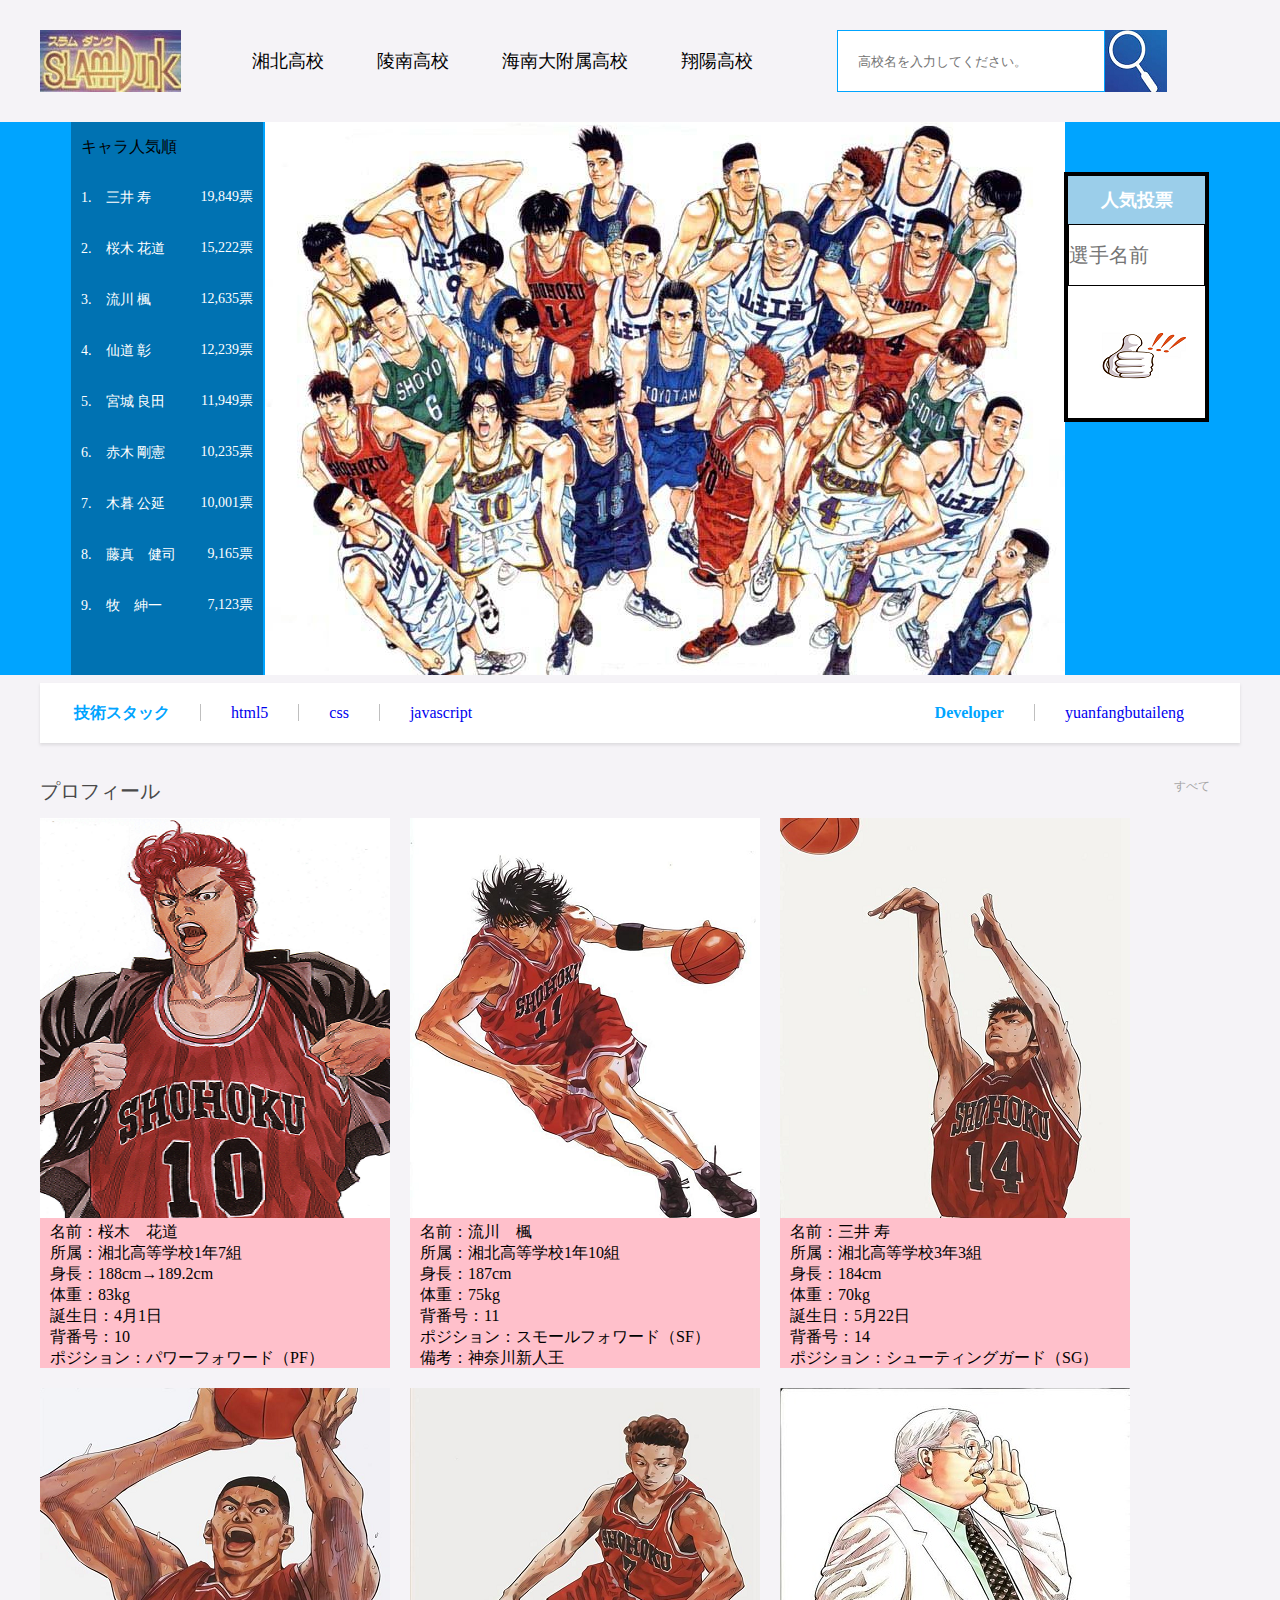
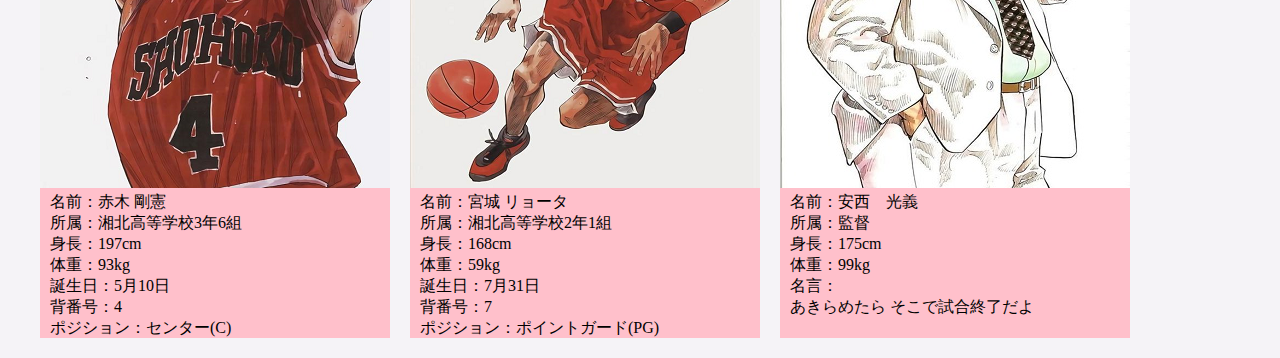
<file: case1_slamdunk_vote_web/index.html>
<!DOCTYPE html>
<html lang="en">
<head>
    <meta charset="UTF-8">
    <meta http-equiv="X-UA-Compatible" content="IE=edge">
    <meta name="viewport" content="width=device-width, initial-scale=1.0">
    <title>スラムダンク</title>
    <link rel="stylesheet" href="./css/index.css">
</head>
<body>
    <div class="header wrapper">
        <!-- logo -->
        <h1>
            <a href="#"><img src="./image/logo.jfif" alt="">

            </a>
        </h1>
        <!-- navi -->
        <div class="nav">
            <ul>
                <li><a href="#">湘北高校</a></li>
                <li><a href="#">陵南高校</a></li>
                <li><a href="#">海南大附属高校</a></li>
                <li><a href="#">翔陽高校</a></li>
                   
                
            </ul>    
        </div>
        <!-- 検索欄 -->
        <div class="search">
            <input type="text" placeholder="高校名を入力してください。">
            <button></button>

        </div>
    </div>
    <!-- banner -->
    <div class="banner">
        <div class="wrapper">
            <div class="left">
                <ul>
                    キャラ人気順
                    <li><a href="#">1.　三井 寿</a><span>19,849票</span></li>
                    <li><a href="#">2.　桜木 花道</a><span>15,222票</span></li>
                    <li><a href="#">3.　流川 楓</a><span>12,635票</span></li>
                    <li><a href="#">4.　仙道 彰</a><span>12,239票</span></li>                   
                    <li><a href="#">5.　宮城 良田</a><span>11,949票</span></li>
                    <li><a href="#">6.　赤木 剛憲</a><span>10,235票</span></li>
                    <li><a href="#">7.　木暮 公延</a><span>10,001票</span></li>
                    <li><a href="#">8.　藤真　健司</a><span>9,165票</span></li>
                    <li><a href="#">9.　牧　紳一</a><span>7,123票</span></li>
                    
                </ul>
            </div>
            <div class="right">
                <h2>人気投票</h2> 
                <input type="text" placeholder="選手名前">
                <button> </button>
            </div>
        </div>
    </div>

    <!-- バスケ以外 -->
    <div class="others wrapper">
        <h2>技術スタック</h2>
        <ul>
            <li><a href="#"> html5</a></li>
            <li><a href="#"> css</a></li>
            <li><a href="#"> javascript</a></li>
        </ul>
            <div class="author">
                <h2 >Developer</h2>
                <ul >
                <li><a href="#"> yuanfangbutaileng</a></li>

                </ul>
        </div>


    </div>

    <!-- character introduction -->
    <div class="box wrapper">
        <div class="title">
            <h2>プロフィール</h2>
            <a href="#"> すべて</a>
        </div>
        <div class="content">
            <ul>
                <li><img src="./image/樱木.png" alt="">
                    <p>名前：桜木　花道</p>   
                    <p>所属：湘北高等学校1年7組</p>
                    <p>身長：188cm→189.2cm</p>
                    <p>体重：83kg</p>
                    <p>誕生日：4月1日</p>
                    <p>背番号：10</p>
                    <p>ポジション：パワーフォワード（PF）</p>
                </li>
                <li><img src="./image/流川楓.png" alt="">
                    <p>名前：流川　楓</p>   
                    <p>所属：湘北高等学校1年10組</p>
                    <p>身長：187cm</p>
                    <p>体重：75kg</p>
                    <p>背番号：11</p>
                    <p>ポジション：スモールフォワード（SF）</p>
                    <p>備考：神奈川新人王</p>
                </li>
                <li><img src="./image/三井寿.png" alt="">
                    <p>名前：三井 寿</p>   
                    <p>所属：湘北高等学校3年3組</p>
                    <p>身長：184cm</p>
                    <p>体重：70kg</p>
                    <p>誕生日：5月22日 </p>
                    <p>背番号：14</p>
                    <p>ポジション：シューティングガード（SG）</p>
                </li>
                <li><img src="./image/赤木.png" alt="">
                    <p>名前：赤木 剛憲</p>   
                    <p>所属：湘北高等学校3年6組</p>
                    <p>身長：197cm</p>
                    <p>体重：93kg</p>
                    <p>誕生日：5月10日 </p>
                    <p>背番号：4</p>
                    <p>ポジション：センター(C)</p>
                </li>
                <li><img src="./image/良田.png" alt="">
                    <p>名前：宮城 リョータ</p>   
                    <p>所属：湘北高等学校2年1組</p>
                    <p>身長：168cm</p>
                    <p>体重：59kg</p>
                    <p>誕生日：7月31日 </p>
                    <p>背番号：7</p>
                    <p>ポジション：ポイントガード(PG)</p>
                </li>
                <li><img src="./image/安西.jpg" alt="">
                    <p>名前：安西　光義</p>   
                    <p>所属：監督</p>
                    <p>身長：175cm</p>
                    <p>体重：99kg</p>
                    <p>名言：</p>
                    <p>あきらめたら
                        そこで試合終了だよ</p>
                </li>


            </ul>
        </div>
    </div>
    

    
    
</body>
</html>
</file>
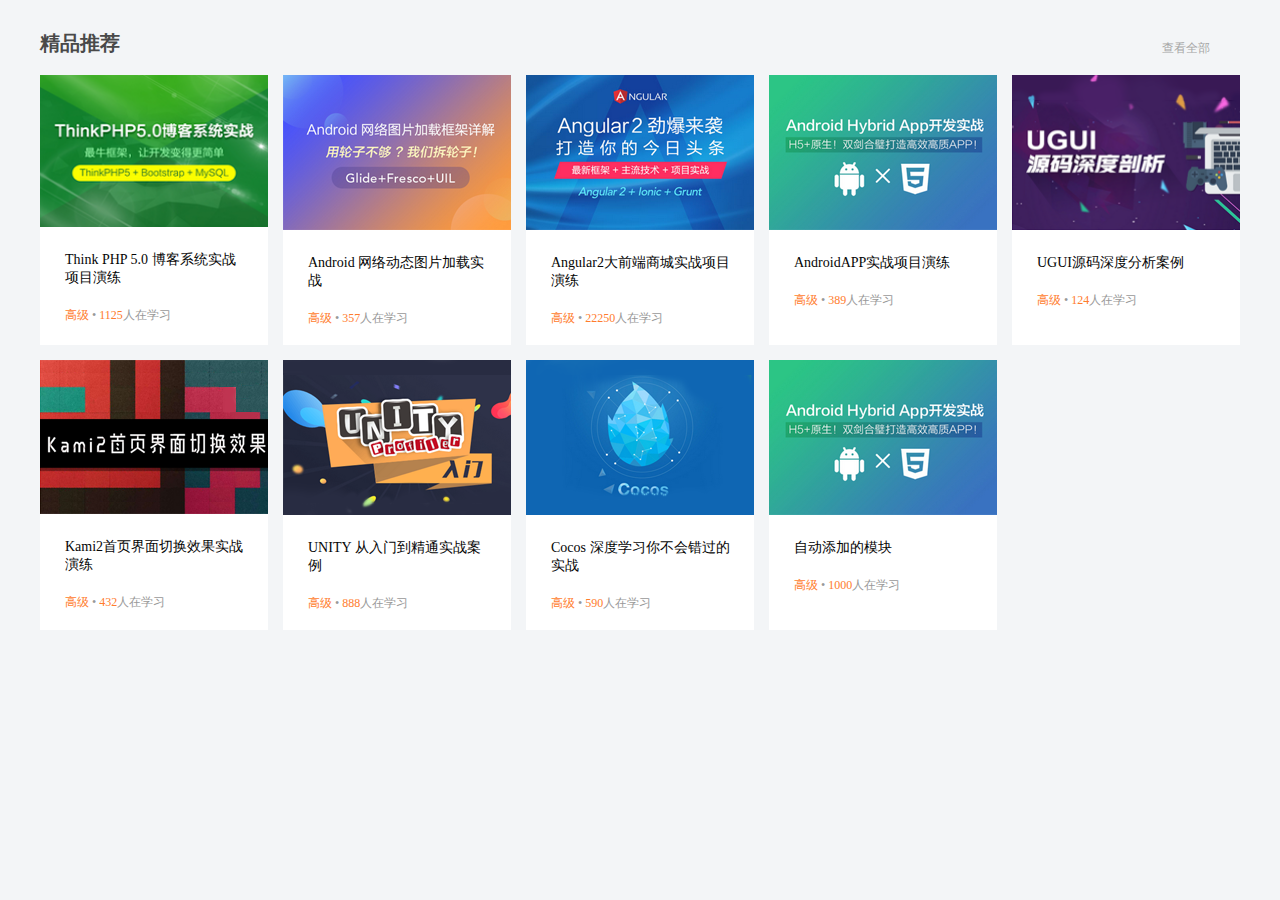
<file: java_script/case_drawhomepage/综合作业素材/index.html>
<!DOCTYPE html>
<html lang="en">

<head>
    <meta charset="UTF-8">
    <meta name="viewport" content="width=device-width, initial-scale=1.0">
    <meta http-equiv="X-UA-Compatible" content="ie=edge">
    <title>学车在线首页</title>
    <link rel="stylesheet" href="./css/style.css">
    <style>

    </style>
</head>

<body>

    <!-- 4. box核心内容区域开始 -->
    <div class="box w">
        <div class="box-hd">
            <h3>精品推荐</h3>
            <a href="#">查看全部</a>
        </div>
        <div class="box-bd">
            <ul class="clearfix">
                <!-- <li>
                    <a href="#">
                        <img src="images/course01.png" alt="">
                        <h4>
                            Think PHP 5.0 博客系统实战项目演练
                        </h4>
                        <div class="info">
                            <span>高级</span> • <span>1125</span>人在学习
                        </div>
                    </a>
                </li> -->
                <script>
                    let data = [
                        {
                            src: 'images/course01.png',
                            title: 'Think PHP 5.0 博客系统实战项目演练',
                            num: 1125
                        },
                        {
                            src: 'images/course02.png',
                            title: 'Android 网络动态图片加载实战',
                            num: 357
                        },
                        {
                            src: 'images/course03.png',
                            title: 'Angular2大前端商城实战项目演练',
                            num: 22250
                        },
                        {
                            src: 'images/course04.png',
                            title: 'AndroidAPP实战项目演练',
                            num: 389
                        },
                        {
                            src: 'images/course05.png',
                            title: 'UGUI源码深度分析案例',
                            num: 124
                        },
                        {
                            src: 'images/course06.png',
                            title: 'Kami2首页界面切换效果实战演练',
                            num: 432
                        },
                        {
                            src: 'images/course07.png',
                            title: 'UNITY 从入门到精通实战案例',
                            num: 888
                        },
                        {
                            src: 'images/course08.png',
                            title: 'Cocos 深度学习你不会错过的实战',
                            num: 590
                        },
                        {
                            src: 'images/course04.png',
                            title: '自动添加的模块',
                            num: 1000
                        }
                    ]

                    for (let i = 0; i < data.length; i++) {
                        document.write(`
                        <li>
                            <a href="#">
                                <img src=${data[i].src} title="${data[i].title}">
                                <h4>
                                   ${data[i].title}
                                </h4>
                                <div class="info">
                                    <span>高级</span> • <span>${data[i].num}</span>人在学习
                                </div>
                            </a>
                        </li>
                      `)
                    }
                </script>
            </ul>
        </div>
    </div>

</body>

</html>
</file>
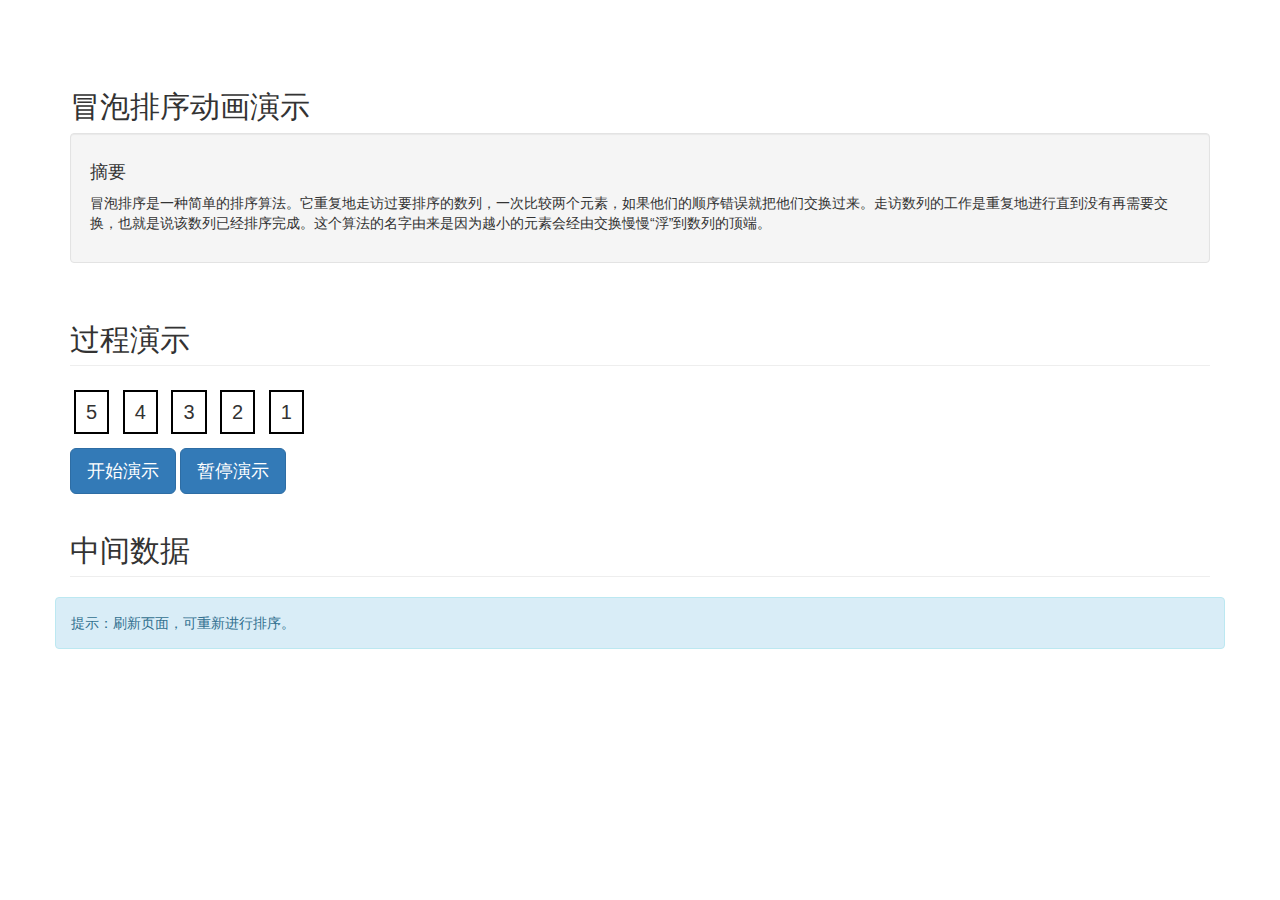
<file: 2023新版前端JavaScript/JavaScript基础笔记和作业/JavaScript基础笔记和作业/JavaScript基础第三天/06-素材/冒泡排序动画演示/index.html>
<!DOCTYPE html>
<html lang="en">

<head>
    <meta charset="UTF-8">
    <title>Document</title>
    <link href="css/bootstrap.css" rel="stylesheet">
    <style>
        <style>#mid-data ul {
            list-style: none;
            padding-left: 0;
        }
        
        #mid-data ul li {
            display: inline-block;
            padding: 2px 4px;
            margin: 2px;
            border: 1px solid #000;
        }
        
        #myList {
            list-style: none;
            padding-left: 0;
            font-size: 20px;
        }
        
        #myList li {
            display: inline-block;
            padding: 6px 10px;
            margin: 4px;
            border: 2px solid #000;
        }
        
        #myList .active {
            border: 2px solid #ff0000;
        }
    </style>
    </style>
</head>

<body>
    <div class="container">
        <div class="row">
            <div class="col-lg-12">
                <h2>冒泡排序动画演示</h2>
                <div class="well">
                    <h4>摘要</h4>
                    <p>
                        冒泡排序是一种简单的排序算法。它重复地走访过要排序的数列，一次比较两个元素，如果他们的顺序错误就把他们交换过来。走访数列的工作是重复地进行直到没有再需要交换，也就是说该数列已经排序完成。这个算法的名字由来是因为越小的元素会经由交换慢慢“浮”到数列的顶端。</p>
                </div>
            </div>
        </div>
        <div class="row">
            <div class="col-lg-12">
                <h2 class="page-header">过程演示</h2>
                <ul id="myList">
                    <li>5</li>
                    <li>4</li>
                    <li>3</li>
                    <li>2</li>
                    <li>1</li>
                </ul>
                <button type="button" class="btn btn-primary btn-lg" id="start-btn">开始演示</button>
                <button type="button" class="btn btn-primary btn-lg" id="pause-btn">暂停演示</button>
            </div>
        </div>
        <div class="row">
            <div class="col-lg-12">
                <h2 class="page-header">中间数据</h2>
                <div id="mid-data">
                </div>
            </div>
        </div>
        <div class="row">
            <div class="alert alert-info" role="alert">提示：刷新页面，可重新进行排序。</div>
        </div>
        <script src="js/jquery.js"></script>
        <script src="js/jquery.swap.js"></script>
        <script>
            $(function() {
                var $lis = $("#myList li");
                var count = $lis.length;
                var current = 0;
                var next = 1;
                var times = 0;
                var interval;

                function setCss() {
                    $lis.removeClass("active");
                    $($lis[current]).addClass("active");
                    $($lis[next]).addClass("active");
                }

                function exchange() {
                    $lis = $("#myList li");
                    var v1 = $($lis[current]).text();
                    var v2 = $($lis[next]).text();
                    if (parseInt(v1) > parseInt(v2)) {
                        $lis.swap(current, next);
                        return true;
                    }
                    return false;
                }

                function drawData() {
                    if (times === 0) {
                        return;
                    }
                    $lis = $("#myList li");
                    var str = "第" + times + "趟：<ul>";
                    str += $("#myList").html();
                    str += "</ul>";
                    $("#mid-data").append(str);
                }

                function go() {
                    setCss();
                    interval = setInterval(function() {
                        if (isPause) {
                            return;
                        }
                        if (times < count - 1) {
                            var change = exchange();
                            if (!change) {
                                current++;
                                next++;
                                if (current == count - 1 - times) {
                                    times++;
                                    current = 0;
                                    next = 1;
                                    drawData();
                                }
                                setCss();
                            }
                        } else {
                            $lis.removeClass("active");
                            clearInterval(interval);
                        }
                    }, 1000);
                }
                $("#start-btn").click(function() {
                    isPause = false;

                    if (!interval) {
                        drawData();
                        go();
                    }
                });
                var isPause = false;
                $('#pause-btn').click(function() {
                    isPause = true;
                })
            });
        </script>
</body>

</html>
</file>
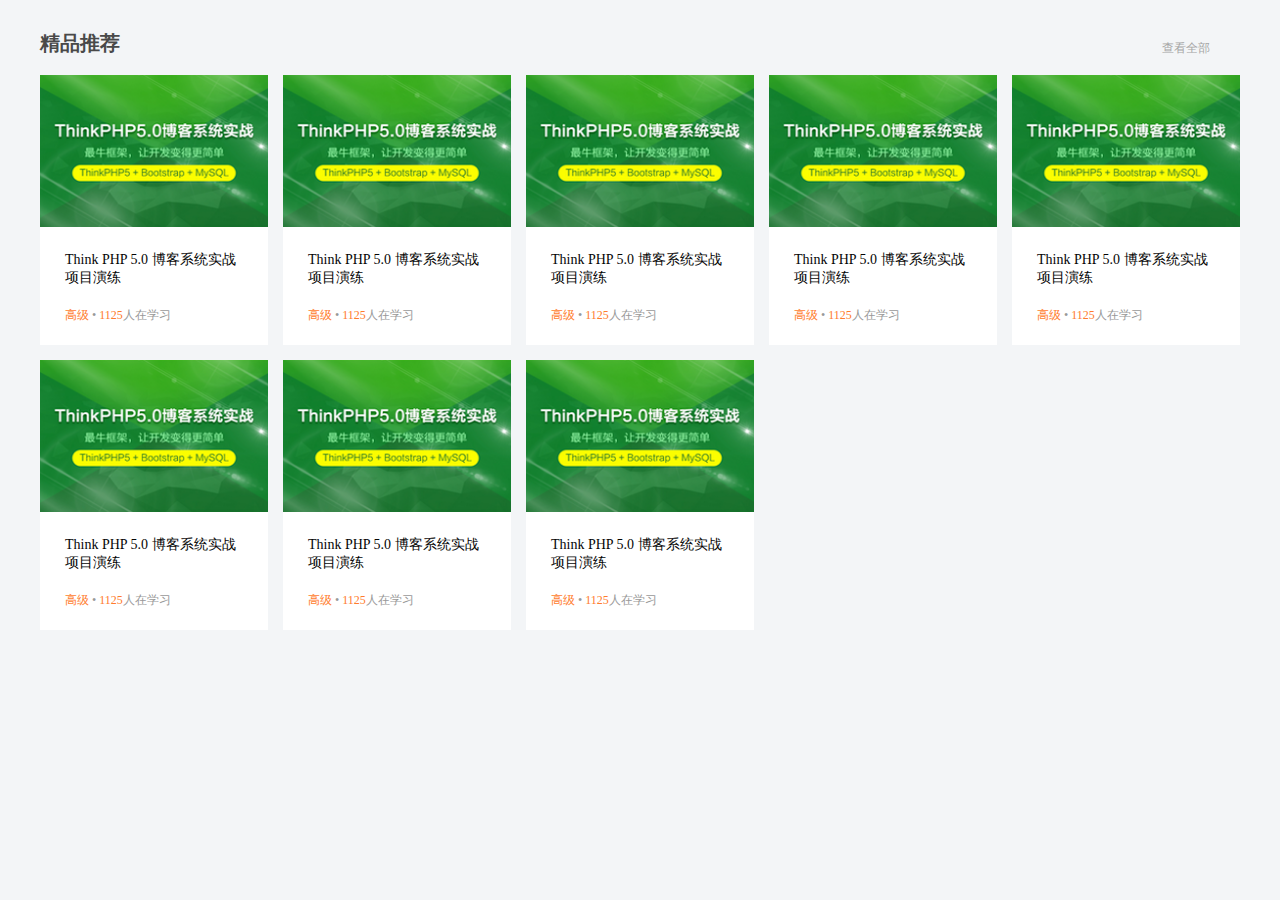
<file: 2023新版前端JavaScript/JavaScript基础笔记和作业/JavaScript基础笔记和作业/JavaScript基础第五天/06-素材/综合作业素材/index.html>
<!DOCTYPE html>
<html lang="en">

<head>
    <meta charset="UTF-8">
    <meta name="viewport" content="width=device-width, initial-scale=1.0">
    <meta http-equiv="X-UA-Compatible" content="ie=edge">
    <title>学车在线首页</title>
    <link rel="stylesheet" href="./css/style.css">
    <style>

    </style>
</head>

<body>

    <!-- 4. box核心内容区域开始 -->
    <div class="box w">
        <div class="box-hd">
            <h3>精品推荐</h3>
            <a href="#">查看全部</a>
        </div>
        <div class="box-bd">
            <ul class="clearfix">
                <li>
                    <a href="#">
                        <img src="images/course01.png" alt="">
                        <h4>
                            Think PHP 5.0 博客系统实战项目演练
                        </h4>
                        <div class="info">
                            <span>高级</span> • <span>1125</span>人在学习
                        </div>
                    </a>
                </li>
                <li>
                    <a href="#">
                        <img src="images/course01.png" alt="">
                        <h4>
                            Think PHP 5.0 博客系统实战项目演练
                        </h4>
                        <div class="info">
                            <span>高级</span> • <span>1125</span>人在学习
                        </div>
                    </a>
                </li>

                <li>
                    <a href="#">
                        <img src="images/course01.png" alt="">
                        <h4>
                            Think PHP 5.0 博客系统实战项目演练
                        </h4>
                        <div class="info">
                            <span>高级</span> • <span>1125</span>人在学习
                        </div>
                    </a>
                </li>

                <li>
                    <a href="#">
                        <img src="images/course01.png" alt="">
                        <h4>
                            Think PHP 5.0 博客系统实战项目演练
                        </h4>
                        <div class="info">
                            <span>高级</span> • <span>1125</span>人在学习
                        </div>
                    </a>
                </li>

                <li>
                    <a href="#">
                        <img src="images/course01.png" alt="">
                        <h4>
                            Think PHP 5.0 博客系统实战项目演练
                        </h4>
                        <div class="info">
                            <span>高级</span> • <span>1125</span>人在学习
                        </div>
                    </a>
                </li>

                <li>
                    <a href="#">
                        <img src="images/course01.png" alt="">
                        <h4>
                            Think PHP 5.0 博客系统实战项目演练
                        </h4>
                        <div class="info">
                            <span>高级</span> • <span>1125</span>人在学习
                        </div>
                    </a>
                </li>

                <li>
                    <a href="#">
                        <img src="images/course01.png" alt="">
                        <h4>
                            Think PHP 5.0 博客系统实战项目演练
                        </h4>
                        <div class="info">
                            <span>高级</span> • <span>1125</span>人在学习
                        </div>
                    </a>
                </li>

                <li>
                    <a href="#">
                        <img src="images/course01.png" alt="">
                        <h4>
                            Think PHP 5.0 博客系统实战项目演练
                        </h4>
                        <div class="info">
                            <span>高级</span> • <span>1125</span>人在学习
                        </div>
                    </a>
                </li>



            </ul>
        </div>
    </div>

</body>

</html>
</file>
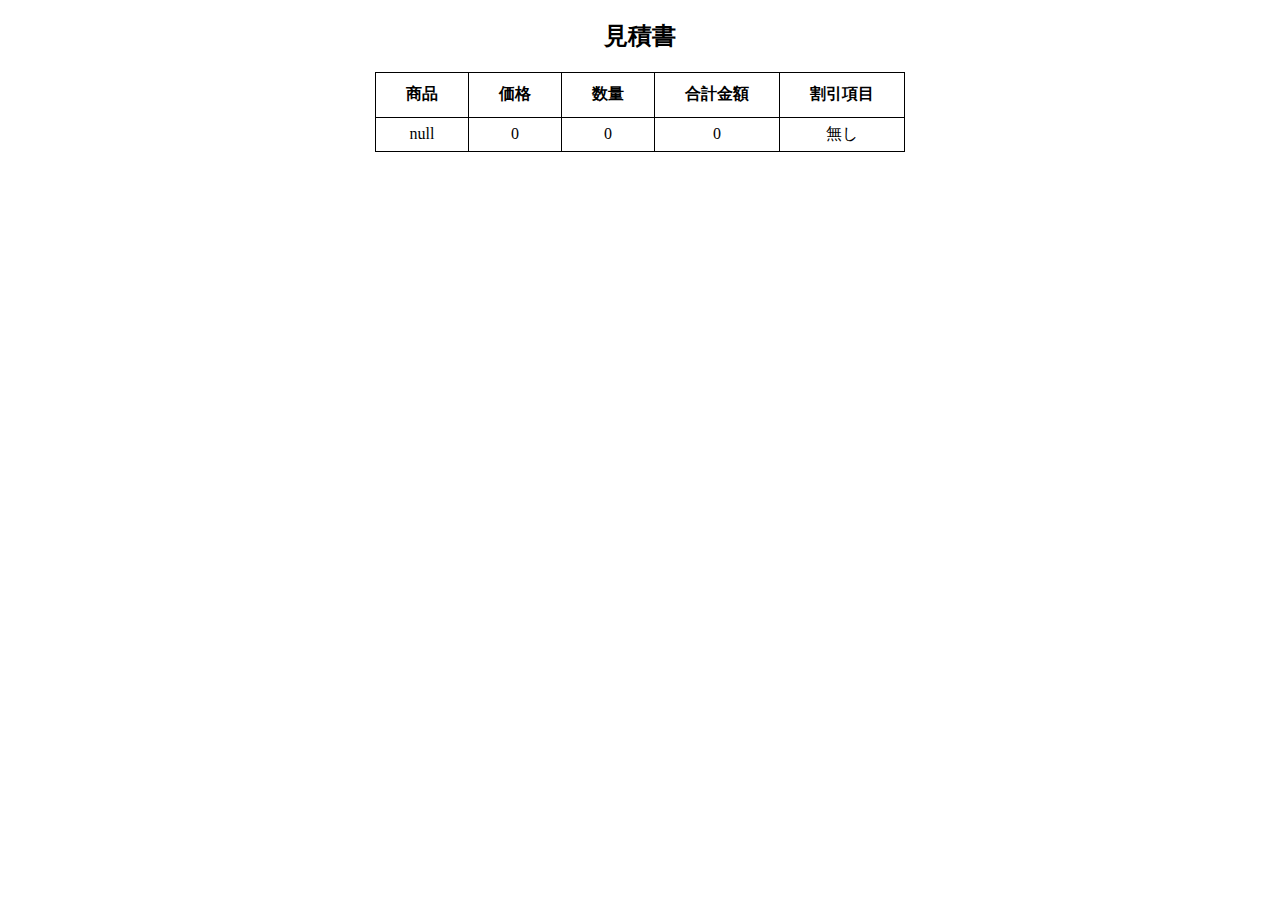
<file: java_script/見積書.html>
<!DOCTYPE html>
<html lang="en">
<head>
    <meta charset="UTF-8">
    <meta http-equiv="X-UA-Compatible" content="IE=edge">
    <meta name="viewport" content="width=device-width, initial-scale=1.0">
    <title>Document</title>
    <style>
        h2{
            text-align: center;
        }
        table{
            border-collapse: collapse;
            height: 80px;
            margin: 0 auto;
            text-align: center;
        }
        th{
            padding: 5px 30px;
        }
        table,th,td{
            border: solid 1px #000;
        }
    </style>
</head>
<body>
    <h2>見積書</h2>

    <script>
        let name = prompt("商品の名前を入力してください：")
        let price = +prompt("商品の価格を入力してください：")
        let number = +prompt("商品の数値を入力してください：")
        let total = price * number
        document.write(`
        <table>
        <tr>
            <th>商品</th>
            <th>価格</th>
            <th>数量</th>
            <th>合計金額</th>
            <th>割引項目</th>
        </tr>
        <tr>
            <td>${name}</td>
            <td>${price}</td>
            <td>${number}</td>
            <td>${total}</td>
            <td>無し</td>
        </tr>
    </table>
        `)
    </script>
</body>
</html>
</file>
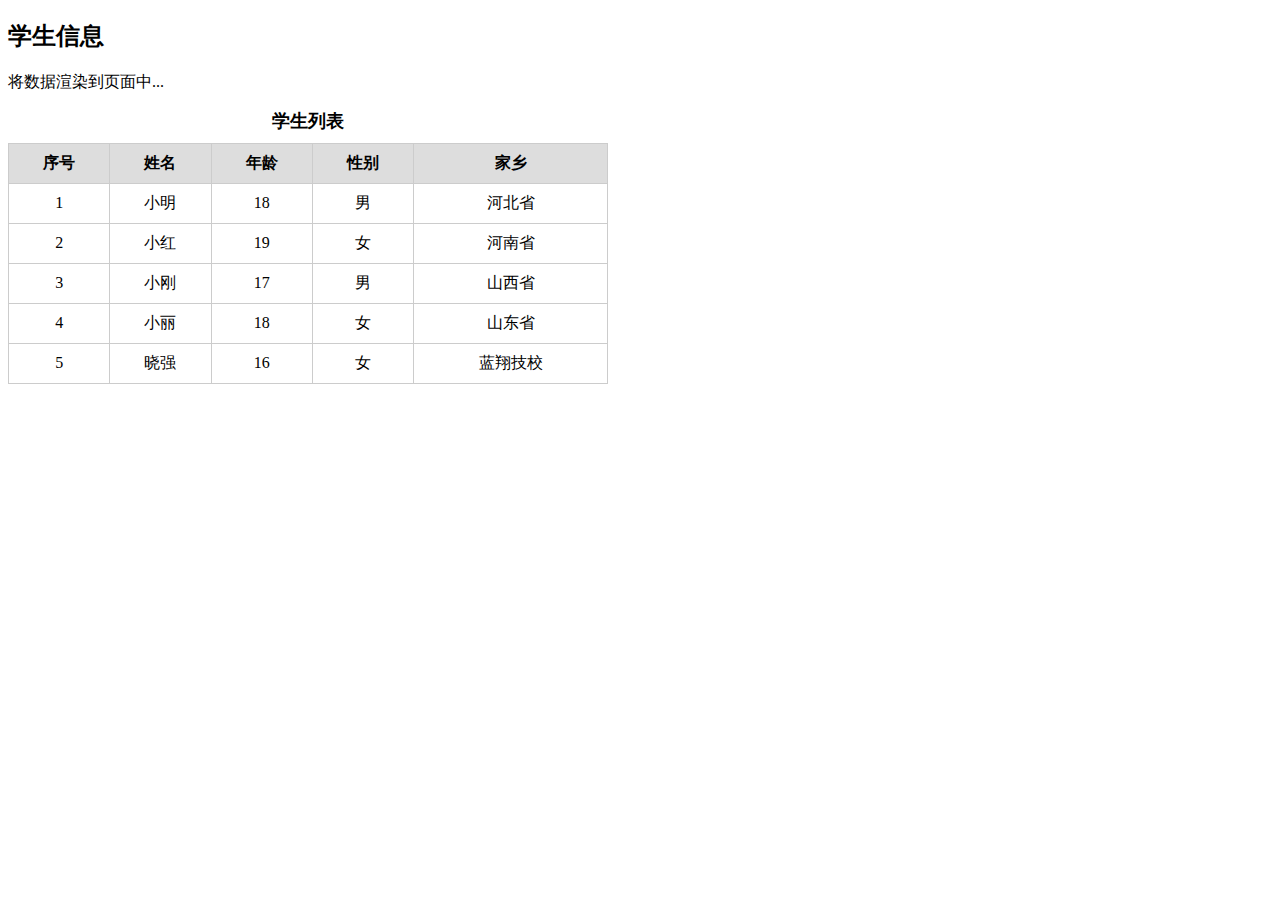
<file: java_script/case_drawhomepage/06-渲染学生信息表.html>
<!DOCTYPE html>
<html lang="en">

<head>
    <meta charset="UTF-8">
    <meta name="viewport" content="width=device-width, initial-scale=1.0">
    <title>Document</title>
    <style>
        table {
            width: 600px;
            text-align: center;
        }

        table,
        th,
        td {
            border: 1px solid #ccc;
            border-collapse: collapse;
        }

        caption {
            font-size: 18px;
            margin-bottom: 10px;
            font-weight: 700;
        }

        tr {
            height: 40px;
            cursor: pointer;
        }

        table tr:nth-child(1) {
            background-color: #ddd;
        }

        table tr:not(:first-child):hover {
            background-color: #eee;
        }
    </style>
</head>

<body>
    <h2>学生信息</h2>
    <p>将数据渲染到页面中...</p>

    <table>
        <caption>学生列表</caption>
        <tr>
            <th>序号</th>
            <th>姓名</th>
            <th>年龄</th>
            <th>性别</th>
            <th>家乡</th>
        </tr>
        <!-- script写到这里 -->
        <script>
            // 1. 数据准备
            let students = [
                { name: '小明', age: 18, gender: '男', hometown: '河北省' },
                { name: '小红', age: 19, gender: '女', hometown: '河南省' },
                { name: '小刚', age: 17, gender: '男', hometown: '山西省' },
                { name: '小丽', age: 18, gender: '女', hometown: '山东省' },
                { name: '晓强', age: 16, gender: '女', hometown: '蓝翔技校' }
            ]
            // 2. 渲染页面
            for (let i = 0; i < students.length; i++) {
                document.write(`
                <tr>
                    <td>${i + 1}</td>
                    <td>${students[i].name}</td>
                    <td>${students[i].age}</td>
                    <td>${students[i].gender}</td>
                    <td>${students[i].hometown}</td>
                </tr>
                `)
            }
        </script>
    </table>

</body>


</html>
</file>
<file: case1_slamdunk_vote_web/css/index.css>
* {
    padding: 0;
    margin: 0;
    box-sizing: border-box;
}

li{
    list-style: none;
}

a{
    text-decoration: none;
}

.clearfix::before,.clearfix::after{
    content: "";
    display: table;
}

.clearfix::after{
    clear: both;
}



body{
    background-color: #f5f3f7;
}
.wrapper{
    width: 1200px;
    margin: 0 auto;
}

.header{
    height: 62px;
    
    margin: 30px auto;
}

h1{
    float: left;
}

.nav{
    float: left;
    margin-left: 62px;
    height: 62px;

}

.nav li{
    float: left;
    margin-right: 35px;

}

.nav li a{
    display: inline-block;
    padding: 0 9px;
    height: 62px;
    line-height: 62px;
    font-size: large;
    color: black;
}

.nav li a:hover{
    background-color: blueviolet;
    border-bottom: 2px solid #00a4ff;
}

.search{
    float: left;
    margin-left: 40px;
    width: 330px;
    height: 62px;
    background-color: aqua;
    
}

.search input{
    float: left;
    padding-left: 20px;
    width: 268px;
    height: 62px;
    
    border: 0;
    border: 1px solid #00a4ff;
}

.search input ::placeholder{
    font-size: 14px;
    color: #bfbfbf;
}

.search button{
    float: left;
    width: 62px;
    height: 62px;
    background-image: url(../image/search.png);
    border: 0;
}

.banner{
    height: 553px;
    background-color: #00a4ff;
}

.banner .wrapper {
    height: 553px;
    width: 1138px;
    background-image: url(../image/all_star.jpg);

}


.banner .left{
    float: left;
    height: 553px;
    width: 192px;
    background-color: rgba(0, 0, 0, 0.3);
    padding: 0 10px;
    line-height: 50px;
    
    
}

.banner .left a{
    font-size: 14px;
    color: #fff;
}

.banner .left span{
    color: #fff;
    font-size: 14px;
    float: right;
}


.banner .right{
    float: right;
    margin-top: 50px;
    height: 250px;
    width: 145px;
    background-color: #fff;
    border: 4px solid black;   
}

.banner .right h2{
    height: 48px;
    background-color: #9bceea;
    text-align: center;
    line-height: 48px;
    font-size: 18px;
    color: #fff;
}

.banner .right input{
    width: 137px;
    height: 62px;
    font-size: 20px;
    border: 0;
    border: 1px solid rgb(0, 0, 0);

}

.banner .right input ::placeholder{
    font-size: 20px;
    color: #bfbfbf;
}

.banner .right button{
    width: 137px;
    height: 62px;
    border: 0;
    margin-top: 40px;
    background-image: url(../image/vote.png);

}

.others{
    padding-left: 34px;
    padding-right: 26px;
    margin-top: 8px;
    height: 60px;
    line-height: 60px;
    background-color: #fff;
    box-shadow: 0px 2px 3px 0px
    rgba(118, 118, 118, 0.2);

}

.others h2{
    float: left;
    font-size: 16px;
    color: #00a4ff;
}

.others ul{
    margin-left: 30px;
    float: left;
}

.others ul li{
    float: left;
}

.others li a{
    border-left: 1px solid #bfbfbf;
    padding: 0 30px;
}

.author{
    float: right;
}

.box{
    margin-top: 35px;
}

.box .title{
    height: 40px;
    
}

.box .title h2{
    float: left;
    font-size: 20px;
    color: #494949;
    font-weight: 400;
    

}

.box .title a{
    float: right;
    
    margin-right: 30px;
    font-size: 12px;
    color: #a5a5a5;
}

.box .content li{
    float: left;
    margin-right: 20px;
    margin-bottom: 20px;
    width: 350px;
    height: 550px;
    background-color: pink;
}
.box .content li:nth-child(3n){
    margin-right: 0;
}

.box .content li p{
    margin-left: 10px;
    font-size: 16px;
}
</file>
<file: java_script/case_drawhomepage/综合作业素材/css/style.css>
* {
    margin: 0;
    padding: 0;
}
.w {
    width: 1200px;
    margin: auto;
}
body {
    background-color: #f3f5f7;
}
li {
    list-style: none;
}
a {
    text-decoration: none;
}
.clearfix:before,.clearfix:after {
    content:"";
    display:table; 
  }
  .clearfix:after {
    clear:both;
  }
  .clearfix {
     *zoom:1;
  }   
 

.box {
    margin-top: 30px;
}
.box-hd {
    height: 45px;
}
.box-hd h3 {
    float: left;
    font-size: 20px;
    color: #494949;
}
.box-hd a {
    float: right;
    font-size: 12px;
    color: #a5a5a5;
    margin-top: 10px;
    margin-right: 30px;
}
/* 把li 的父亲ul 修改的足够宽一行能装开5个盒子就不会换行了 */
.box-bd ul {
    width: 1225px;
}
.box-bd ul li {
    position: relative;
    top: 0;
    float: left;
    width: 228px;
    height: 270px;
    background-color: #fff;
    margin-right: 15px;
    margin-bottom: 15px;
    transition: all .3s;
   
}
.box-bd ul li a {
    display: block;
}
.box-bd ul li:hover {
    top: -8px;
    box-shadow: 0 15px 30px rgb(0 0 0 / 10%);
}
.box-bd ul li img {
    width: 100%;
}
.box-bd ul li h4 {
    margin: 20px 20px 20px 25px;
    font-size: 14px;
    color: #050505;
    font-weight: 400;
}
.box-bd .info {
    margin: 0 20px 0 25px;
    font-size: 12px;
    color: #999;
}
.box-bd .info span {
    color: #ff7c2d;
}
</file>
<file: 2023新版前端JavaScript/JavaScript基础笔记和作业/JavaScript基础笔记和作业/JavaScript基础第五天/06-素材/综合作业素材/css/style.css>
* {
    margin: 0;
    padding: 0;
}
.w {
    width: 1200px;
    margin: auto;
}
body {
    background-color: #f3f5f7;
}
li {
    list-style: none;
}
a {
    text-decoration: none;
}
.clearfix:before,.clearfix:after {
    content:"";
    display:table; 
  }
  .clearfix:after {
    clear:both;
  }
  .clearfix {
     *zoom:1;
  }   
 

.box {
    margin-top: 30px;
}
.box-hd {
    height: 45px;
}
.box-hd h3 {
    float: left;
    font-size: 20px;
    color: #494949;
}
.box-hd a {
    float: right;
    font-size: 12px;
    color: #a5a5a5;
    margin-top: 10px;
    margin-right: 30px;
}
/* 把li 的父亲ul 修改的足够宽一行能装开5个盒子就不会换行了 */
.box-bd ul {
    width: 1225px;
}
.box-bd ul li {
    position: relative;
    top: 0;
    float: left;
    width: 228px;
    height: 270px;
    background-color: #fff;
    margin-right: 15px;
    margin-bottom: 15px;
    transition: all .3s;
   
}
.box-bd ul li a {
    display: block;
}
.box-bd ul li:hover {
    top: -8px;
    box-shadow: 0 15px 30px rgb(0 0 0 / 10%);
}
.box-bd ul li img {
    width: 100%;
}
.box-bd ul li h4 {
    margin: 20px 20px 20px 25px;
    font-size: 14px;
    color: #050505;
    font-weight: 400;
}
.box-bd .info {
    margin: 0 20px 0 25px;
    font-size: 12px;
    color: #999;
}
.box-bd .info span {
    color: #ff7c2d;
}
</file>
